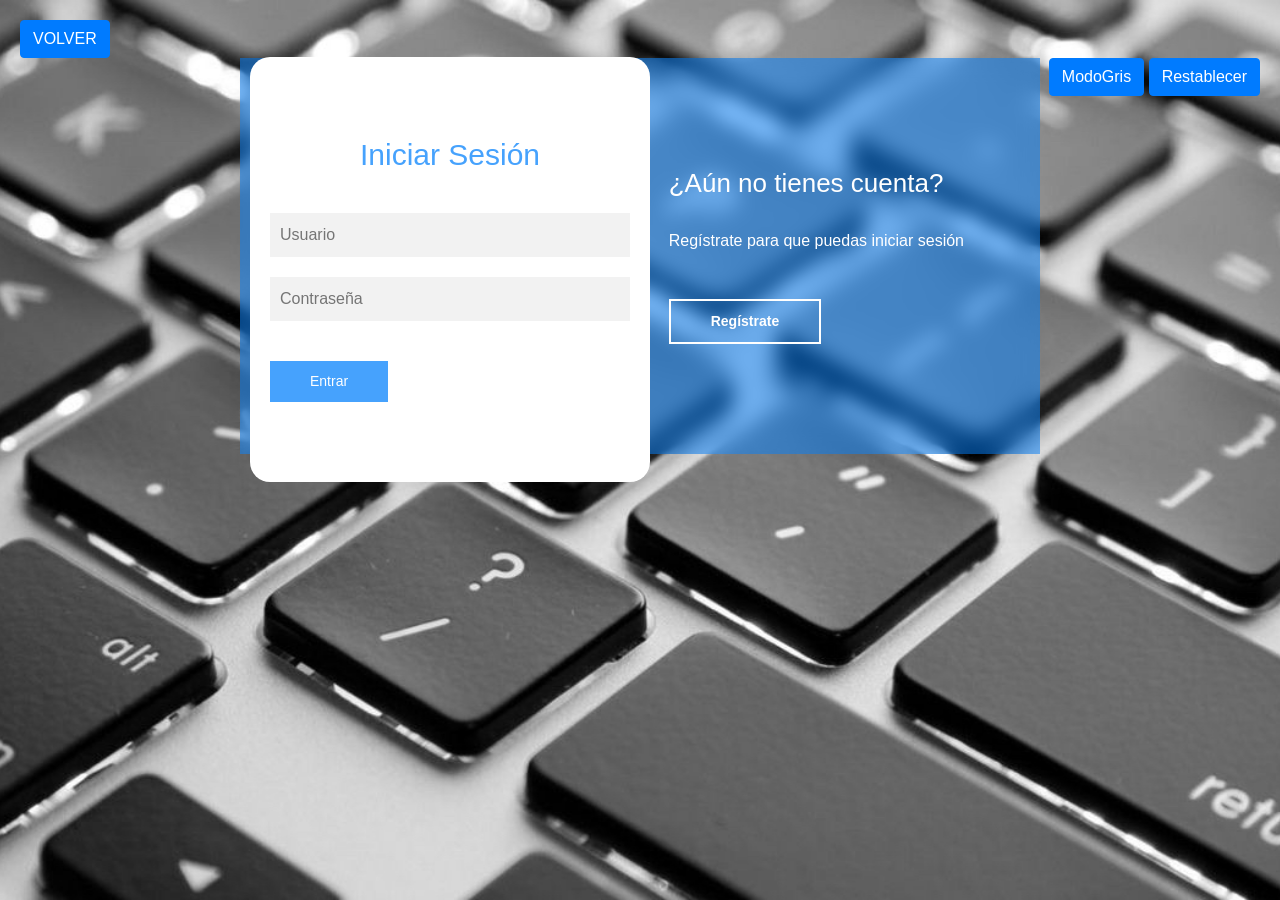
<file: publico/ProyectoWeb/login.html>
<!DOCTYPE html>
<html lang="en">

<head>
    <meta charset="UTF-8">
    <meta http-equiv="X-UA-Compatible" content="IE=edge">
    <meta name="viewport" content="width=device-width, initial-scale=1.0">
    <title>Login y Registro</title>
    <link rel="stylesheet" href="loginStyle.css">
    <!--boostrap-->
    <link rel="stylesheet" href="https://maxcdn.bootstrapcdn.com/bootstrap/4.5.2/css/bootstrap.min.css">
    <link rel="stylesheet" href="https://cdnjs.cloudflare.com/ajax/libs/font-awesome/5.14.0/css/all.min.css">
    <script src="https://ajax.googleapis.com/ajax/libs/jquery/3.5.1/jquery.min.js"></script>
</head>

<body>
    <div>
        <a class="btn btn-primary" href="index.html" role="button" id="btVolver">VOLVER</a>
    </div>
    <div class="edit">
        <a class="btn btn-primary"  role="button" id="cambiarModo" onclick="modoNoche()">ModoGris</a>
        <a class="btn btn-primary"  role="button" id="cambiarModo" onclick="modoDia()">Restablecer</a>
    </div>
   
    <div class="contenedor">
        <div class="cajaTrasera">
            <div class="cajaTrasera-Login">
                <h3>¿Ya tienes una cuenta?</h3>
                <p>Inicia sesión para entrar en la página</p>
                <button id="boton-IniciarSesion" onclick=IniciarSesion()>Iniciar Sesión</button>
            </div>
            <div class="cajaTrasera-Register">
                <h3>¿Aún no tienes cuenta?</h3>
                <p>Regístrate para que puedas iniciar sesión</p>
                <button id="boton-Registrar" onclick=registrar()>Regístrate</button>
            </div>
        </div>

        <div class="login-register">
            <form class="formulario-login">
                <h2>Iniciar Sesión</h2>
                <input type="text" placeholder="Usuario" class="login_usuario" id="usuarioLogin">
                <input type="password" placeholder="Contraseña" class="login_password" id="contrasenaLogin">
                <button id="bEntrar" onclick=leerXML()>Entrar</button>
            </form>
            <form class="formulario-registrar">
                <h2>Regístrarse</h2>
                <input type="text" placeholder="Nombre completo" class="nombre" required>
                <input type="text" placeholder="Correo electrónico" class="correo" required>
                <input type="text" placeholder="Usuario" class="registro_usuario" id="usuarioRegistro" required>
                <input type="password" placeholder="Contraseña" class="registro_password"  id="contrasenaRegistro" required>
                <button id="bRegistrarse" onclick=crearRegistro()>Regístrarse</button>
            </form>
        </div>
    </div>
    <script src="script.js"></script>
    <script src="login.js"></script>
    <script src="cambiarModo.js"></script>
</body>

</html>
</file>
<file: publico/ProyectoWeb/loginStyle.css>
*{
    margin: 0;
    padding: 0;
    box-sizing: border-box;
    text-decoration: none;
    font-family: sans-serif;
}

body{
    background-image: url(./imagenes/login.jpg);
    background-size:cover;
    background-repeat: no-repeat;
    background-position: center;
    background-attachment: fixed;
    width: 100%;
    padding: 20px;
    margin: auto;
    margin-top: 100px;
}

.contenedor{
    width: 100%;
    max-width: 800px;
    margin: auto;
    position: relative;
}

.cajaTrasera{
    width: 100%;
    padding: 10px 20px;
    display: flex;
    justify-content: center;
    backdrop-filter: blur(10px);
    background-color: rgba(0, 128, 255, 0.5);
}

.cajaTrasera div{
    margin: 100px 40px;
    color: white;
    transition: all 500ms;
}

.cajaTrasera div p,
.cajaTrasera div button{
    margin-top: 30px;
}

.cajaTrasera div h3{
    font-weight: 400;
    font-size: 26px;
}

.cajaTrasera button{
    padding: 10px 40px;
    border: 2px solid white;
    background: transparent;
    font-size: 14px;
    font-weight: 600;
    cursor: pointer;
    color: white;
    outline: none;
    transition: all 300ms;
}

.edit{
    float: right;
}

.cajaTrasera button:hover{
    background: white;
    color: #46A2FD;
}

.login-register form{
    width: 100%;
    padding: 80px 20px;
    background: white;
    position: absolute;
    border-radius: 20px;
}

.login-register{
    display: flex;
    align-items: center;
    width: 100%;
    max-width: 400px;
    position: relative;
    top: -185px;
    left: 10px;

    transition: left 500ms cubic-bezier(0.175, 0.885, 0.320, 1.275);
}

.login-register form h2{
    font-size: 30px;
    text-align: center;
    margin-bottom: 20px;
    color: #46A2FD;
}

.login-register form  input{
    width: 100%;
    margin-top: 20px;
    padding: 10px;
    border: none;
    background: #f2f2f2f2;
    font-size: 16px;
    outline: none;
}

.login-register form button{
    padding: 10px 40px;
    margin-top: 40px;
    border: none;
    font-size: 14px;
    background: #46A2FD;
    color: white;
    cursor: pointer;
    outline: none;
}

.formulario-login{
    opacity: 1;
    display: block;
}

.formulario-registrar{
    display: none;
}

#btVolver{
    margin-left: 0px;
}

#bVolver{
    margin-right: 0px;
}

/*Trabajando en el responsive*/

@media screen and (max-width: 850px){

    main{
        margin-top: 50px;
    }

    .cajaTrasera{
        max-width: 350px;
        height: 300px;
        flex-direction: column;
        margin: auto;
    }

    .cajaTrasera div{
        margin: 0px;
        position: absolute;
    }

    /*Formulario*/

    .login-register{
        top: -10px;
        left: -5px;
        margin: auto;
    }

    .login-register form{
        position: relative;
    }

    container-btn-mode{
  position: absolute;
  top:20px;
  right: 30px;
  cursor: pointer;
  z-index: 2;
  font-size:0;
}




}
</file>
